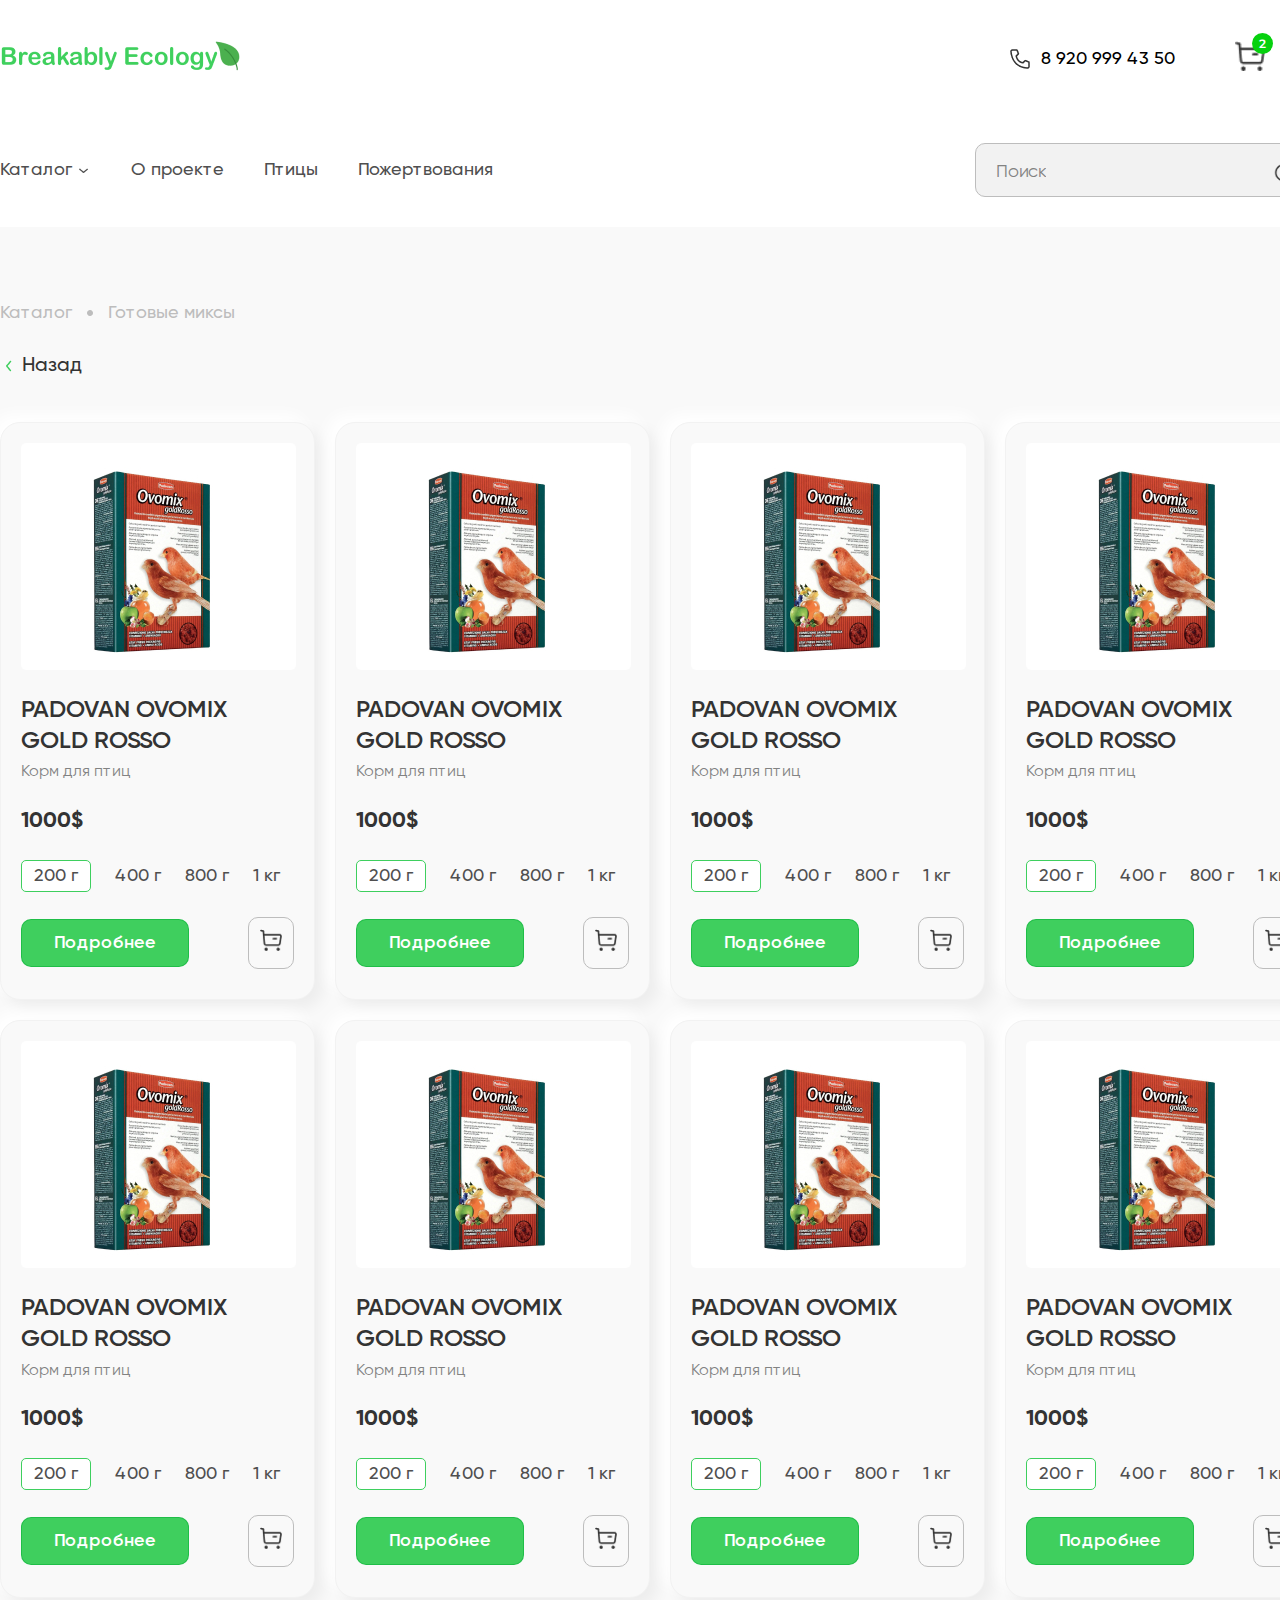
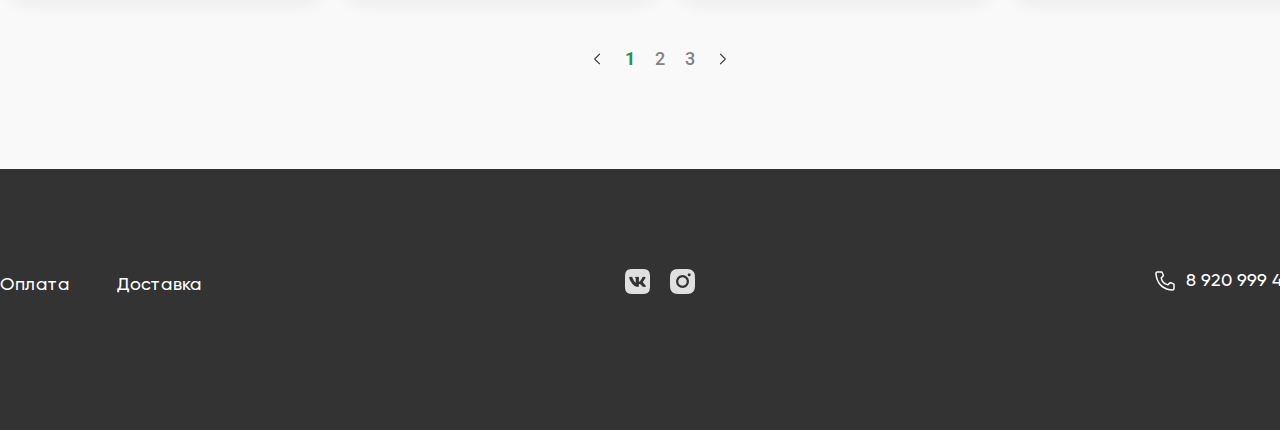
<file: index.html>
<!DOCTYPE html>
<html lang="en">

<head>
    <meta charset="UTF-8">
    <meta name="viewport" content="width=device-width, initial-scale=1.0">
    <title>Document</title>
    <link rel="stylesheet" href="./style.css">
    <link rel="preconnect" href="https://fonts.googleapis.com">
    <link rel="preconnect" href="https://fonts.gstatic.com" crossorigin>
    <link href="https://fonts.googleapis.com/css2?family=Montserrat:wght@600&family=Roboto:wght@400;500&display=swap"
        rel="stylesheet">
</head>

<body>
    <header>
        <div class="wrapper">
            <section class="info">
                <a href="#">
                    <img src="./images/logo.png" alt="logo" width="244" height="45">
                </a>
                <div class="tools">
                    <a class="call-item call" href="tel:+89209994350"><img src="./images/black_phone.png" alt="phone"
                            width="24px" height="24px">8 920 999 43 50</a>
                    <a href="#" class="cart">
                        <span>2</span>
                        <img src="./images/Buy.png" alt="cart" width="30px" height="30px">
                    </a>
                    <div class="list">
                        <a class="profile" href="#"></a>
                        <div class="sign-menu">
                            <div class="container">
                                <a href="#">Войти в аккаунт</a>
                                <a href="#">Зарегистрироваться</a>
                            </div>
                        </div>

                    </div>
                </div>
            </section>
            <section class="navigation">
                <nav class="menu">
                    <div class="choice">
                        <a class="link catalog" href="#">Каталог</a>
                        <div class="choice-menu">
                            <nav class="feed-menu">
                                <a href="#">Готовые миксы</a>
                                <a href="#">Отдельные виды кормов</a>
                                <a href="#">Кормушки</a>
                                <a href="#">Готовые комплекты</a>
                                <a href="#">Аксессуары и другое</a>
                            </nav>
                        </div>
                    </div>
                    <a class="link second-link" href="#">О проекте</a>
                    <a class="link" href="#">Птицы</a>
                    <a class="link" href="#">Пожертвования</a>
                </nav>
                <div class="search">
                    <input type="text" placeholder="Поиск">
                    <img src="./images/Search.png" width="30px" height="30px">
                </div>
            </section>
        </div>
    </header>
    <main>
        <div class="wrapper">
            <div>
                <div class="catalog">
                    <a href="#">Каталог</a>
                    <img src="./images/Ellipse 15.png" width="6px" height="6px">
                    <a href="#">Готовые миксы</a>
                </div>
                <div class="return">
                    <a class="back" href="#">
                        <img src="./images/arrow-side.png" width="18px" height="18px">
                        Назад
                    </a>
                </div>
            </div>
            <div class="cards">
                <article>
                    <img class="foto-feed" src="./images/foto-feed.jpg" alt="feed" width="275px" height="227px">
                    <div class="feed-title">
                        <h2>PADOVAN OVOMIX GOLD ROSSO</h2>
                        <p>Корм для птиц</p>
                    </div>
                    <h3 class="price">1000$</h3>
                    <div class="weight">
                        <button type="button">200 г</button>
                        <button type="button">400 г</button>
                        <button type="button">800 г</button>
                        <button type="button">1 кг</button>
                    </div>
                    <div class="more">
                        <a class="button-more" href="#">Подробнее</a>
                        <a href="#">
                            <img src="./images/Buy.png" width="22px" height="22px">
                        </a>
                    </div>
                </article>
                <article>
                    <img class="foto-feed" src="./images/foto-feed.jpg" alt="feed" width="275px" height="227px">
                    <div class="feed-title">
                        <h2>PADOVAN OVOMIX GOLD ROSSO</h2>
                        <p>Корм для птиц</p>
                    </div>
                    <h3 class="price">1000$</h3>
                    <div class="weight">
                        <button type="button">200 г</button>
                        <button type="button">400 г</button>
                        <button type="button">800 г</button>
                        <button type="button">1 кг</button>
                    </div>
                    <div class="more">
                        <a class="button-more" href="#">Подробнее</a>
                        <a href="#">
                            <img src="./images/Buy.png" width="22px" height="22px">
                        </a>
                    </div>
                </article>
                <article>
                    <img class="foto-feed" src="./images/foto-feed.jpg" alt="feed" width="275px" height="227px">
                    <div class="feed-title">
                        <h2>PADOVAN OVOMIX GOLD ROSSO</h2>
                        <p>Корм для птиц</p>
                    </div>
                    <h3 class="price">1000$</h3>
                    <div class="weight">
                        <button type="button">200 г</button>
                        <button type="button">400 г</button>
                        <button type="button">800 г</button>
                        <button type="button">1 кг</button>
                    </div>
                    <div class="more">
                        <a class="button-more" href="#">Подробнее</a>
                        <a href="#">
                            <img src="./images/Buy.png" width="22px" height="22px">
                        </a>
                    </div>
                </article>
                <article>
                    <img class="foto-feed" src="./images/foto-feed.jpg" alt="feed" width="275px" height="227px">
                    <div class="feed-title">
                        <h2>PADOVAN OVOMIX GOLD ROSSO</h2>
                        <p>Корм для птиц</p>
                    </div>
                    <h3 class="price">1000$</h3>
                    <div class="weight">
                        <button type="button">200 г</button>
                        <button type="button">400 г</button>
                        <button type="button">800 г</button>
                        <button type="button">1 кг</button>
                    </div>
                    <div class="more">
                        <a class="button-more" href="#">Подробнее</a>
                        <a href="#">
                            <img src="./images/Buy.png" width="22px" height="22px">
                        </a>
                    </div>
                </article>
                <article>
                    <img class="foto-feed" src="./images/foto-feed.jpg" alt="feed" width="275px" height="227px">
                    <div class="feed-title">
                        <h2>PADOVAN OVOMIX GOLD ROSSO</h2>
                        <p>Корм для птиц</p>
                    </div>
                    <h3 class="price">1000$</h3>
                    <div class="weight">
                        <button type="button">200 г</button>
                        <button type="button">400 г</button>
                        <button type="button">800 г</button>
                        <button type="button">1 кг</button>
                    </div>
                    <div class="more">
                        <a class="button-more" href="#">Подробнее</a>
                        <a href="#">
                            <img src="./images/Buy.png" width="22px" height="22px">
                        </a>
                    </div>
                </article>
                <article>
                    <img class="foto-feed" src="./images/foto-feed.jpg" alt="feed" width="275px" height="227px">
                    <div class="feed-title">
                        <h2>PADOVAN OVOMIX GOLD ROSSO</h2>
                        <p>Корм для птиц</p>
                    </div>
                    <h3 class="price">1000$</h3>
                    <div class="weight">
                        <button type="button">200 г</button>
                        <button type="button">400 г</button>
                        <button type="button">800 г</button>
                        <button type="button">1 кг</button>
                    </div>
                    <div class="more">
                        <a class="button-more" href="#">Подробнее</a>
                        <a href="#">
                            <img src="./images/Buy.png" width="22px" height="22px">
                        </a>
                    </div>
                </article>
                <article>
                    <img class="foto-feed" src="./images/foto-feed.jpg" alt="feed" width="275px" height="227px">
                    <div class="feed-title">
                        <h2>PADOVAN OVOMIX GOLD ROSSO</h2>
                        <p>Корм для птиц</p>
                    </div>
                    <h3 class="price">1000$</h3>
                    <div class="weight">
                        <button type="button">200 г</button>
                        <button type="button">400 г</button>
                        <button type="button">800 г</button>
                        <button type="button">1 кг</button>
                    </div>
                    <div class="more">
                        <a class="button-more" href="#">Подробнее</a>
                        <a href="#">
                            <img src="./images/Buy.png" width="22px" height="22px">
                        </a>
                    </div>
                </article>
                <article>
                    <img class="foto-feed" src="./images/foto-feed.jpg" alt="feed" width="275px" height="227px">
                    <div class="feed-title">
                        <h2>PADOVAN OVOMIX GOLD ROSSO</h2>
                        <p>Корм для птиц</p>
                    </div>
                    <h3 class="price">1000$</h3>
                    <div class="weight">
                        <button type="button">200 г</button>
                        <button type="button">400 г</button>
                        <button type="button">800 г</button>
                        <button type="button">1 кг</button>
                    </div>
                    <div class="more">
                        <a class="button-more" href="#">Подробнее</a>
                        <a href="#">
                            <img src="./images/Buy.png" width="22px" height="22px">
                        </a>
                    </div>
                </article>
            </div>
            <div class="pages">
                <a href="#">
                    <img src="./images/arrow_left.png" width="16px" height="16px">
                </a>
                <a class="active" href="#">1</a>
                <a href="#">2</a>
                <a href="#">3</a>
                <a href="#">
                    <img src="./images/arrow_right.png" width="16px" height="16px">
                </a>
            </div>
        </div>
    </main>
    <footer>
        <div class="wrapper footer">
            <div class="pay block">
                <a href="#">Оплата</a>
                <a href="#">Доставка</a>
            </div>
            <div class="media block">
                <a href="#">
                    <img src="./images/vk.png" width="25px" height="25px">
                </a>
                <a href="#">
                    <img src="./images/inst.png" width="25px" height="25px">
                </a>
            </div>
            <div class="block">
                <a class="call-item" href="tel:+89209994350"><img src="./images/white_phone.svg" alt="phone"
                        width="24px" height="24px">8 920 999 43 50</a>
            </div>
    </footer>
</body>

</html>
</file>
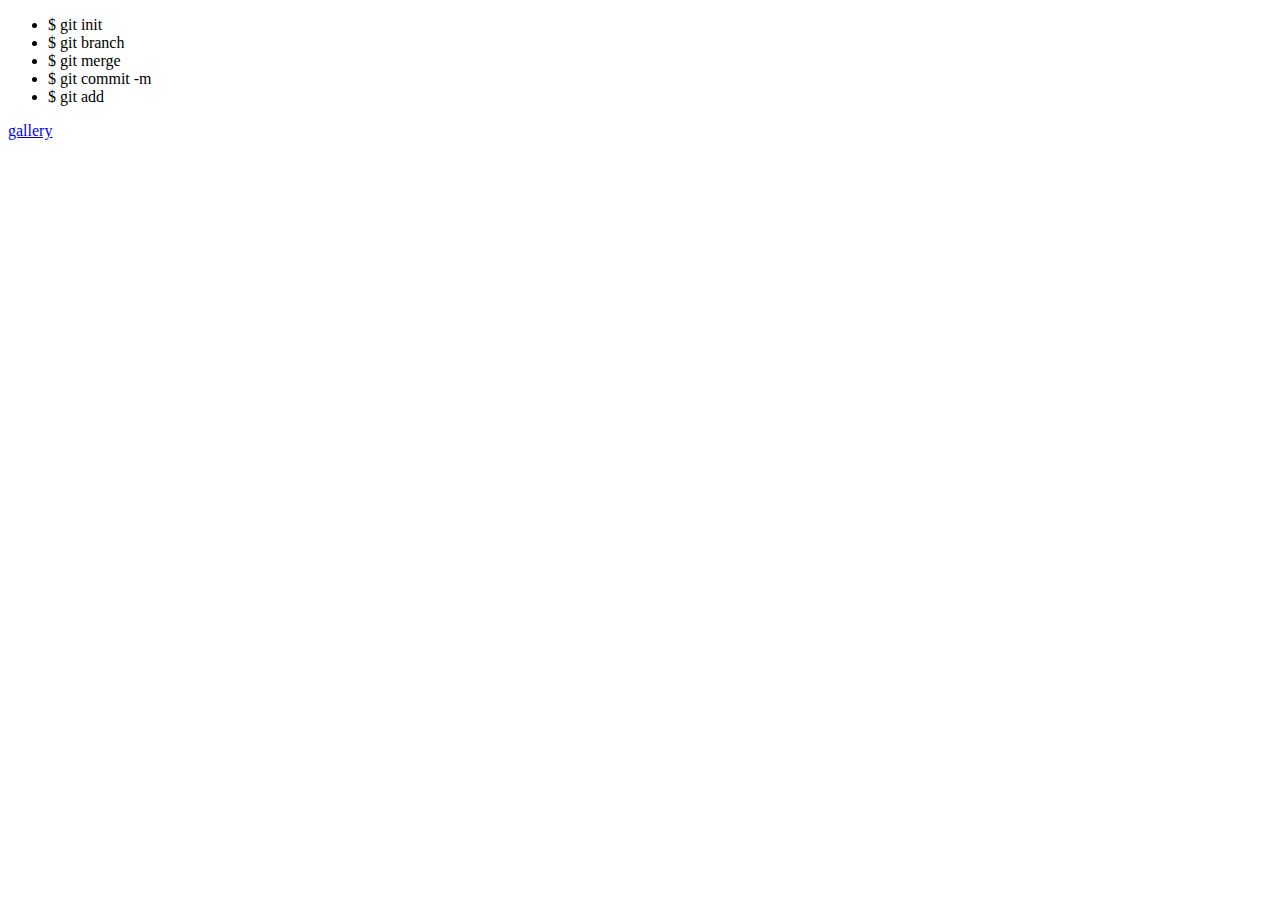
<file: dz10/index.html>
<!DOCTYPE html>
<html lang="en">
<head>
    <meta charset="UTF-8">
    <meta name="viewport" content="width=device-width, initial-scale=1.0">
    <title>Document</title>
</head>
<body>
    <ul>
        <li>$ git init</li>
        <li>$ git branch</li>
        <li>$ git merge</li>
        <li>$ git commit -m</li>
        <li>$ git add</li>
    </ul>
    <a href="./gallery.html">gallery</a>
</body>
</html>
</file>
<file: style.css>
@import url(./fonts/stylesheet.css);

* {
    box-sizing: border-box;
}

body, p, h2, h3, a  {
    margin: 0;
    font-family: 'Gilroy', sans-serif;
}

header {
    background-color:#FFFFFF;
    box-shadow: 0px 10px 60px 0px rgba(0, 0, 0, 0.05), 0px -5px 15px 0px rgba(255, 255, 255, 0.44) inset;
    padding-top: 33px;
    padding-bottom: 30px;
}

.info {
   display: flex;
   justify-content: space-between;
}

.tools {
    display: flex;
    align-items: center;
}

.call-item.call {
    color: #000;
    font-size: 18px;
    line-height: normal;
    text-decoration: none;
    font-weight: 400px;
}

.wrapper {
    width: 1320px;
    margin-right: auto;
    margin-left: auto;
}

.cart {
    margin-left: 60px;
    margin-right: 20px;
    text-decoration: none;
    position: relative;
}

.cart span {
    color: #FFF;
    font-family: Montserrat;
    font-size: 12px;
    font-weight: 600;
    line-height: normal;
    background-color: #06D10E;
    border-radius: 50%;
    display: flex;
    justify-content: center;
    align-items: center;
    position: absolute;
    top: -8px;
    right: -8px;
    padding: 3px 7px;
}

.cart img {
    width: 30px;
    height: 30px;
}

.navigation {
    display: flex;
    justify-content: space-between;
    margin-top: 59px;
    align-items: center;
}

.navigation nav {
    display: flex;
    gap: 40px;
}

main {
    background-color: #F9F9F9;
    padding-top: 75px;
    padding-bottom: 100px;
}

.link {
    color: #4F4F4F;
    font-size: 18px;
    font-weight: 500;
    line-height: normal;
    text-decoration: none;
}

.link:first-child {
    display: flex;
    align-items: center;
    gap: 4px;
}

.search {
    display: flex;
    align-items: center;
    position: relative;
}

.search input {
    width: 345px;
    height: 54px;
    border-radius: 10px;
    border: 1px solid  #BDBDBD;
    background-color: #F2F2F2;
    padding-left: 20px;
    padding-right: 50px;
}

.search img {
    padding: 2.573px 2.5px;
    position: absolute;
    top: 15px;
    right: 20px;
}

article {
    display: flex;
    flex-direction: column;
    padding: 20px 20px 30px 20px;
    gap: 25px;
    border-radius: 20px;
    border: 1px solid  #F2F2F2;
    background-color: #F9F9F9;
    box-shadow: 8px 8px 15px 0px rgba(0, 0, 0, 0.05), -8px -8px 15px 0px #FFF;
    width: 315px;
    position: relative;
}

.weight {
    display: flex;
    justify-content: flex-start;
    align-items: center;
    gap: 24px;
}

.foto-feed {
    border-radius: 5px;
}

.more {
    display: flex;
    justify-content: space-between;
    align-items: center;
}

.feed-title h2 {
    color:  #333;
    font-size: 24px;
    font-weight: 600;
    line-height: 130%;
    width: 275px;
}

.feed-title p {
    color:  #828282;
    font-size: 16px;
    line-height: 130%;
    margin-top: 5px;
}

.price {
    color: #333;
    font-size: 22px;
    font-weight: 700;
    line-height: normal;
}

.weight button {
    color:  #4F4F4F;
    font-size: 18px;
    font-weight: 500;
    line-height: normal;
    text-decoration: none;
    border: none;
    font-family: Gilroy;
    padding: 0;
    background-color: transparent;
}

.weight button:nth-child(1) {
    border-radius: 5px;
    border: 1px solid #3ECF5E;
    padding: 4px 12px;
    background-color:  #FFF;
}

.button-more {
    color: #FFF;
    font-size: 18px;
    font-weight: 600;
    line-height: normal;
    border-radius: 10px;
    border: 1px solid rgba(5, 175, 52, 0.53);
    background-color: #3FCF5E;
    padding: 12px 32px;
    text-decoration: none;
}

.more a:nth-child(2) {
    border-radius: 10px;
    border: 1px solid  #BDBDBD;
    padding: 11px 11px;
}

.cards {
    display: flex;
    flex-wrap: wrap;
    gap: 20px;
}

.pages {
    display: flex;
    justify-content: center;
    margin-top: 50px;
    gap: 20px;
    align-items: center;
}

.pages a {
    color:  #828282;
    font-family: Roboto;
    font-size: 18px;
    font-weight: 500;
    line-height: normal;
    text-decoration: none;
    align-items: center;
    display: flex;
}

.pages .active {
    color:  #219653;
    font-weight: 700;
}

footer {
    background: #333;
    padding-top: 100px;
    padding-bottom: 130px;
}

.footer {
    display: flex;
    justify-content: space-between;
}

.pay {
    display: flex;
    gap: 47px;
    align-items: center;
}

.pay a {
    color: #FFF;
    font-size: 18px;
    font-weight: 500;
    line-height: normal;
    text-decoration: none;
}

.media {
    display: flex;
    gap: 20px;
    justify-content: center;
}

.call-item {
    display: flex;
    align-items: center;
    gap: 9px;
    color:  #FFF;
    font-size: 18px;
    font-weight: 500;
    line-height: normal;
    text-decoration: none;
    justify-content: flex-end;
}

.catalog {
    display: flex;
    gap: 15px;
    align-items: center;
}

.catalog a {
    color:  #BDBDBD;
    font-size: 18px;
    font-weight: 500;
    line-height: normal;
    text-decoration: none;
}

.back {
    display: inline-block;
    color: #333;
    font-size: 20px;
    font-weight: 500;
    line-height: normal;
    text-decoration: none;
    display: flex;
    align-items: center;
    gap: 4px;
}

.return {
    display: flex;
    margin-top: 30px;
    margin-bottom: 44px;
}

.new {
    padding: 9px 16px;
    border-radius: 10px;
    background-color:  #333;
    color: #FFF;
    font-size: 14px;
    font-weight: 600;
    line-height: normal;
    position: absolute;
    top: 12px;
    right: 12px;
}

.search input::placeholder {
    font-family: Gilroy;
    font-size: 18px;
    line-height: normal;
    margin-right: 20px;
    color: #828282;
    position: absolute;
    left: 20px;
    bottom: 16px;
    top: 17px;
}

.block {
    width: 640px;
}

.menu .feed-menu {
    width: 400px;
    display: flex;
    flex-direction: column;
    gap: 30px;
    padding-left: 25px;
    padding-right: 52px;
    padding-top: 21px;
    padding-bottom: 34px;
    border-radius: 15px;
    background-color: #FFF;
    z-index: 5;
    box-shadow: 0px 15px 30px 5px rgba(0, 0, 0, 0.10);
    width: 284px;
}

.feed-menu a {
    text-decoration: none;
    color: #4F4F4F;
    font-size: 18px;
    font-weight: 500;
    line-height: normal;
    
}

.menu {
    position: relative;
}


.choice:hover .choice-menu {
   display: flex;
}

.choice {
    position: relative;
}

.choice-menu {
    position: absolute;
    top: 100%;
    left: 0;
    padding-top: 40px;
    display: none;
}

.link.catalog::after {
    content: '';
    background-image: url(./images/arrow_down.png);
    background-repeat: no-repeat;
    width: 15px;
    height: 15px;
}

.choice:hover .link.catalog::after {
    background-image: url(./images/arrow-green.jpg);
}

.container a {
    width: 244px;
    padding: 15px 53px;
    color:  #333;
    text-align: center;
    font-size: 16px;
    font-weight: 600;
    line-height: normal;
    border-radius: 10px;
    border: 1px solid  #BDBDBD;
    text-decoration: none;
    display: flex;
    justify-content: center;
}

.container {
    display: flex;
    flex-direction: column;
    align-items: center;
    width: 284px;
    border-radius: 15px;
    background-color:  #FFF;
    box-shadow: 0px 15px 30px 5px rgba(0, 0, 0, 0.10);
    z-index: 5;
    padding-top: 25px;
    padding-bottom: 35px;
    padding-left: 20px;
    padding-right: 20px;
}

.sign-menu {
    padding-top: 50px;
    display: none;
    position: absolute;
    top: 100%;
    right: 0;
}

.list {
    position: relative;
}

.list:hover .sign-menu{
    display: flex;
}

.container a:first-child {
    background-color: #3FCF5E;
    color: #FFF;
    margin-bottom: 15px;
}

.profile::after {
    content: '';
    background-image: url(./images/account.png);
    background-repeat: no-repeat;
    width: 30px;
    height: 30px;
    display: block;
    padding: 2.573px 2.5px 2.837px 2.5px;
    align-items: center;
}

.list:hover .profile::after {
    background-image: url(./images/account-green.png);
}
</file>
